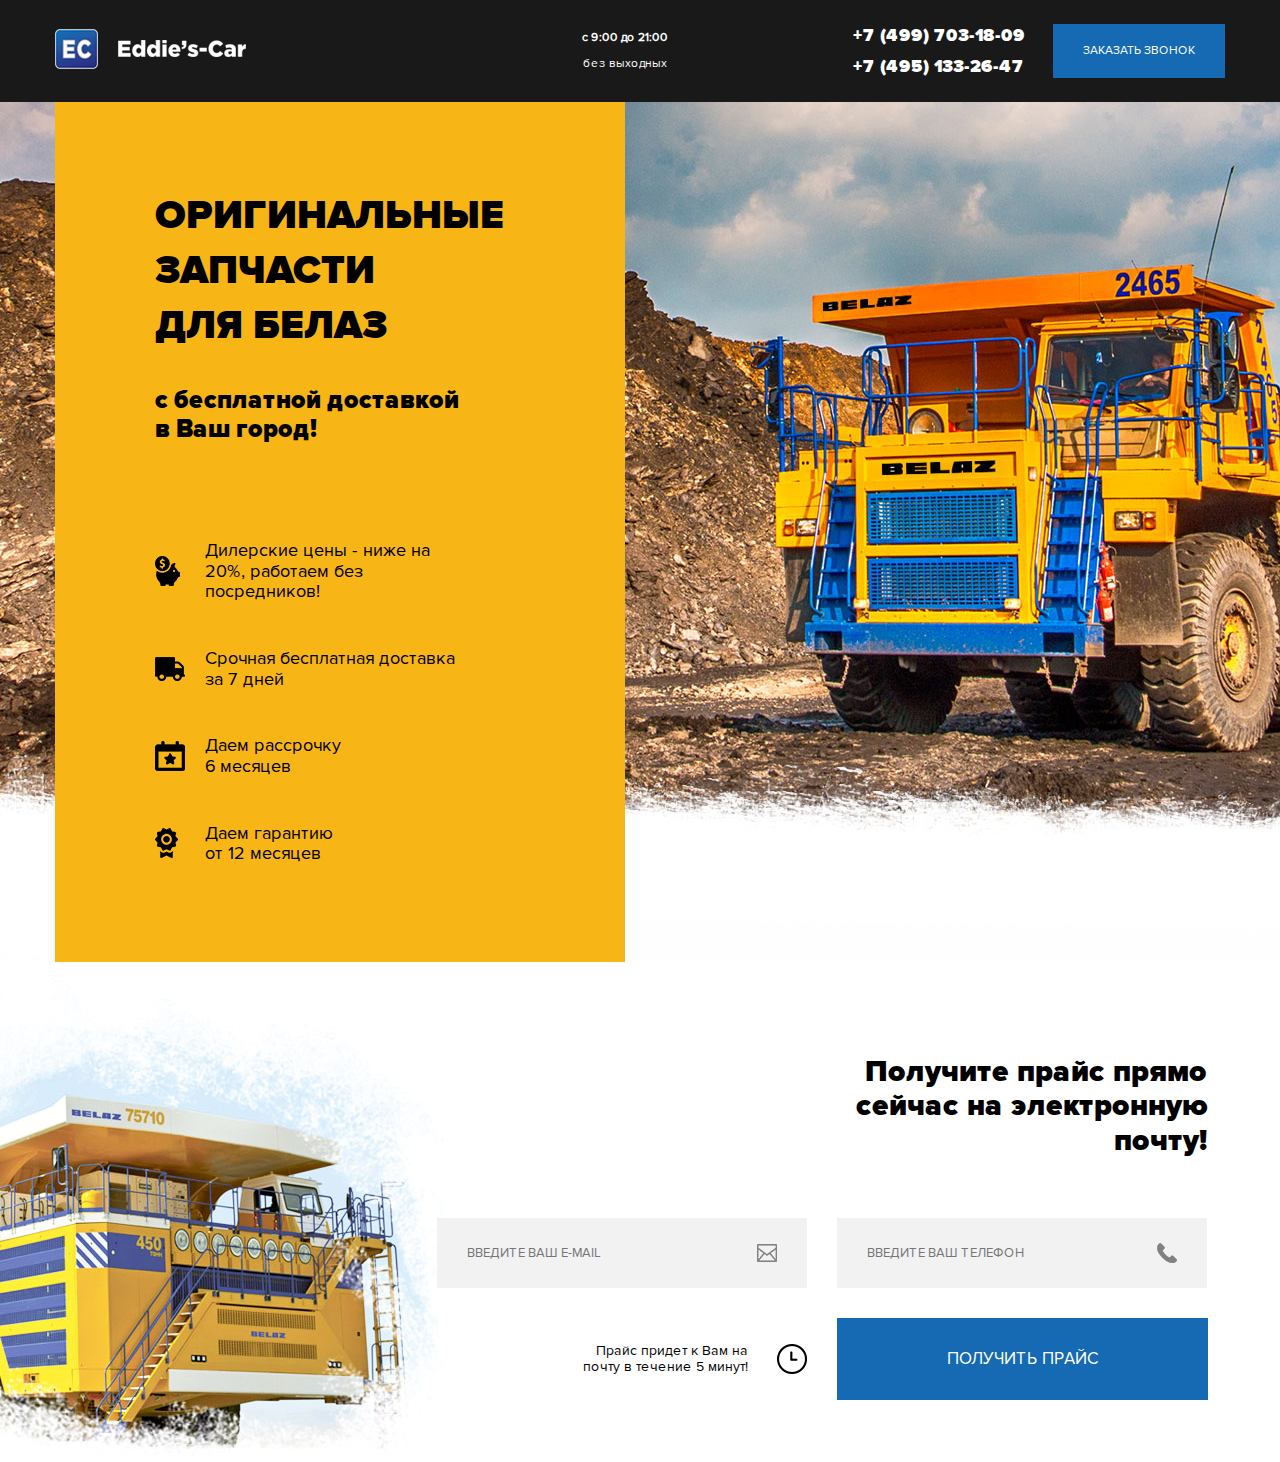
<file: src/index.html>
<!DOCTYPE html>
<html lang="ru">
<head>
    <meta charset="UTF-8">
    <meta name="viewport" content="width=device-width, initial-scale=1.0">
    <meta http-equiv="X-UA-Compatible" content="ie=edge">
    <title>Оригинальные запчасти для Белаз</title>
    <link rel="stylesheet" href="css/normalize.css">
    <link rel="stylesheet" href="css/style.css">
</head>
<body>
    <nav class="navbar">
        <div class="container">
            <div class="navbar-block">
                <div class="navbar__logo">
                    <img src="img/logo.png" alt="Логотип">
                </div>
                <!-- /.navbar__logo -->
                <div class="navbar__info">
                    <div class="navbar__contacts">
                        <div class="navbar__mode">
                            <span class="navbar__time">c 9:00 до 21:00</span>
                            <span class="navbar__days">без выходных</span>
                        </div>
                        <div class="navbar__phone">
                            <a href="tel:+7(499)703-18-09" class="navbar__first-tel">+7 (499) 703-18-09</a>
                            <a href="tel:+7(495)133-26-47" class="navbar__second-tel">+7 (495) 133-26-47</a>
                        </div>
                        
                    </div>
                    <!-- /.navbar__contacts -->
                    <button class="button navbar__button">Заказать звонок</button> <!-- /.button navbar__button -->
                </div>
                <!-- /.navbar__info -->
            </div>
            <!-- /.navbar-block -->
        </div>
        <!-- /.container -->
    </nav>
    <!-- /.navbar -->

    <main>
        <section class="hero">
            <div class="container">
                <div class="hero-block">
                    <div class="hero-text">
                        <h1 class="hero-text__title">Оригинальные запчасти<br>для Белаз</h1>
                        <span class="hero-text__subtitle">с бесплатной доставкой<br>в Ваш город!</span>
                        <ul class="hero-list">
                            <li class="hero-list__item">
                                <div class="hero-list__image">
                                    <img src="img/hero/piggy-bank.png" alt="Дилерские цены">
                                </div>
                                <span class="hero-list__text">Дилерские цены - ниже на 20%, работаем без посредников!</span>
                            </li>
                            <li class="hero-list__item">
                                <div class="hero-list__image">
                                    <img src="img/hero/delivery-truck.png" alt="Бесплатная доставка">
                                </div>
                                <span class="hero-list__text">Срочная бесплатная доставка за 7 дней</span>
                            </li>
                            <li class="hero-list__item">
                                <div class="hero-list__image">
                                    <img src="img/hero/calendar.png" alt="Рассрочка">
                                </div>
                                <span class="hero-list__text">Даем рассрочку<br>6 месяцев</span>
                            </li>
                            <li class="hero-list__item">
                                <div class="hero-list__image">
                                    <img src="img/hero/medal.png" alt="Гарантия">
                                </div>
                                <span class="hero-list__text">Даем гарантию<br>от 12 месяцев</span>
                            </li>
                        </ul>
                    </div>
                    <!-- /.hero-text -->                    
                </div>
                <!-- /.hero-block -->
            </div>
            <!-- /.container -->
        </section>
        <!-- /.hero -->

        <section class="price section">
            <div class="container">
                <div class="price-block">
                    <h2 class="section-title price__title">Получите прайс прямо сейчас на электронную почту!</h2>
                    <!-- /.section-title -->
                    <form action="#" class="form price__form">
                        <input type="text" class="input price__input" placeholder="Введите ваш e-mail">
                        <input type="tel" class="input price__input" placeholder="Введите ваш телефон">
                    </form>
                    <!-- /.form price__form -->
                    <div class="price__info-block">
                        <span class="price__info">Прайс придет к Вам на почту в течение 5 минут!</span>
                        <img src="img/price/clock.png" alt="Часы">
                        <button class="button price__button">Получить прайс</button>
                    </div>
                    <!-- /.price__info-block -->                    
                </div>
                <!-- /.price-block -->
            </div>
            <!-- /.container -->
        </section>
        <!-- /.price -->

    </main>

</body>
</html>
</file>
<file: src/css/style.css>
@charset "UTF-8";
@font-face {
  font-family: 'Proxima Nova Regular';
  src: url("../fonts/ProximaNova/ProximaNova-Regular.eot");
  src: url("../fonts/ProximaNova/ProximaNova-Regular.eot?#iefix") format("embedded-opentype"), url("../fonts/ProximaNova/ProximaNova-Regular.woff") format("woff"), url("../fonts/ProximaNova/ProximaNova-Regular.ttf") format("truetype");
  font-weight: normal;
  font-style: normal;
}

@font-face {
  font-family: 'Proxima Nova Bold';
  src: url("../fonts/ProximaNova/ProximaNova-Bold.eot");
  src: url("../fonts/ProximaNova/ProximaNova-Bold.eot?#iefix") format("embedded-opentype"), url("../fonts/ProximaNova/ProximaNova-Bold.woff") format("woff"), url("../fonts/ProximaNova/ProximaNova-Bold.ttf") format("truetype");
  font-weight: normal;
  font-style: normal;
}

@font-face {
  font-family: 'Proxima Nova Black';
  src: url("../fonts/ProximaNova/ProximaNova-Black.eot");
  src: url("../fonts/ProximaNova/ProximaNova-Black.eot?#iefix") format("embedded-opentype"), url("../fonts/ProximaNova/ProximaNova-Black.woff") format("woff"), url("../fonts/ProximaNova/ProximaNova-Black.ttf") format("truetype");
  font-weight: normal;
  font-style: normal;
}

/* Стили интерфейса */
* {
  -webkit-box-sizing: border-box;
          box-sizing: border-box;
}

body {
  font-family: 'Proxima Nova Regular', sans-serif;
}

img {
  max-width: 100%;
}

.container {
  width: 1170px;
  margin: auto;
}

@media (max-width: 1200px) {
  .container {
    max-width: 760px;
    width: 95%;
  }
}

@media (max-width: 768px) {
  .container {
    max-width: 580px;
    width: 95%;
  }
}

@media (max-width: 320px) {
  .container {
    max-width: 750px;
    width: 95%;
  }
}

.button {
  background-color: #1669b3;
  border: none;
  padding: 20px 30px;
  color: #ffffff;
  font-size: 17px;
  text-transform: uppercase;
}

.button:hover {
  background-color: #1c84e0;
  cursor: pointer;
}

.section {
  padding: 93px 0;
}

.section-title {
  font-size: 36px;
  font-family: 'Proxima Nova Black', sans-serif;
  padding: 0;
  margin: 0;
}

.input {
  background-color: #f2f2f2;
  padding: 30px;
  font-size: 13px;
  text-transform: uppercase;
}

/* Стили для шапки */
.navbar {
  background-color: #191919;
  padding: 24px 0;
}

.navbar-block {
  display: -webkit-box;
  display: -ms-flexbox;
  display: flex;
  -webkit-box-pack: justify;
      -ms-flex-pack: justify;
          justify-content: space-between;
  -webkit-box-align: center;
      -ms-flex-align: center;
          align-items: center;
}

.navbar__info {
  display: -webkit-box;
  display: -ms-flexbox;
  display: flex;
  -webkit-box-align: center;
      -ms-flex-align: center;
          align-items: center;
}

.navbar__contacts {
  display: -webkit-box;
  display: -ms-flexbox;
  display: flex;
  -webkit-box-align: center;
      -ms-flex-align: center;
          align-items: center;
}

.navbar__mode {
  display: -webkit-box;
  display: -ms-flexbox;
  display: flex;
  -webkit-box-orient: vertical;
  -webkit-box-direction: normal;
      -ms-flex-direction: column;
          flex-direction: column;
  text-align: center;
  color: #ffffff;
  font-size: 12px;
}

.navbar__time {
  font-weight: 700;
  padding-bottom: 13px;
}

.navbar__phone {
  display: -webkit-box;
  display: -ms-flexbox;
  display: flex;
  -webkit-box-orient: vertical;
  -webkit-box-direction: normal;
      -ms-flex-direction: column;
          flex-direction: column;
  margin-left: 185px;
  font-family: 'Proxima Nova Black', sans-serif;
}

.navbar__first-tel {
  color: #ffffff;
  font-size: 18px;
  text-decoration: none;
  margin-bottom: 10px;
}

.navbar__second-tel {
  color: #ffffff;
  font-size: 18px;
  text-decoration: none;
}

.navbar__button {
  margin-left: 28px;
  font-size: 12px;
}

@media (max-width: 1200px) {
  .navbar__phone {
    margin-left: 40px;
  }
}

@media (max-width: 768px) {
  .navbar__contacts {
    display: none;
  }
}

@media (max-width: 480px) {
  .navbar__button {
    font-size: 10px;
    padding: 16px 19px;
  }
  .navbar__logo {
    width: 140px;
  }
}

/* Cтили для главного экрана */
.hero {
  background: url("../img/hero/hero-bg.jpg") no-repeat;
  background-position: center center;
}

.hero-text {
  background-color: #f7b516;
  width: 570px;
  height: 860px;
  padding: 59px 100px;
}

.hero-text__title {
  font-family: 'Proxima Nova Black', sans-serif;
  font-size: 40px;
  line-height: 55px;
  text-transform: uppercase;
}

.hero-text__subtitle {
  font-family: 'Proxima Nova Black', sans-serif;
  display: inline-block;
  font-size: 25px;
  padding-top: 7px;
  margin-bottom: 96px;
}

.hero-list {
  margin: 0;
  padding: 0;
}

.hero-list__item {
  display: -webkit-box;
  display: -ms-flexbox;
  display: flex;
  -webkit-box-align: center;
      -ms-flex-align: center;
          align-items: center;
  margin-bottom: 46px;
}

.hero-list__image {
  width: 30px;
  height: 30px;
  display: -webkit-box;
  display: -ms-flexbox;
  display: flex;
  -webkit-box-align: center;
      -ms-flex-align: center;
          align-items: center;
  margin-right: 20px;
}

.hero-list__text {
  max-width: 265px;
  font-size: 18px;
}

@media (max-width: 768px) {
  .hero {
    background: #f7b516;
  }
  .hero-text {
    width: 100%;
    height: 100%;
    padding: 59px 55px;
  }
}

@media (max-width: 480px) {
  .hero-text {
    padding: 50px 30px;
  }
  .hero-text__title {
    font-size: 28px;
    line-height: 43px;
  }
}

/* Cтили для блока price */
.price {
  background: url("../img/price/price-bg.jpg") no-repeat;
  background-position: center;
  height: 500px;
}

.price-block {
  padding-left: 382px;
}

.price__title {
  font-size: 30px;
  text-align: right;
  padding-left: 324px;
  padding-right: 18px;
  padding-bottom: 60px;
}

.price__info {
  display: inline-block;
  width: 187px;
  color: #000000;
  font-size: 14px;
  margin-left: 124px;
  margin-right: 29px;
  text-align: right;
}

.price__input {
  width: 370px;
  height: 70px;
  border: none;
  margin-bottom: 30px;
  background: url("../img/price/call-answer.png") no-repeat;
  background-position: center right 30px;
  background-color: #f2f2f2;
}

.price__input:first-child {
  margin-right: 26px;
  background: url("../img/price/envelope.png") no-repeat;
  background-position: center right 30px;
  background-color: #f2f2f2;
}

.price__button {
  padding: 31px 110px;
  margin-left: 30px;
}

.price__info-block {
  display: -webkit-box;
  display: -ms-flexbox;
  display: flex;
  -webkit-box-align: center;
      -ms-flex-align: center;
          align-items: center;
}

@media (max-width: 1200px) {
  .price-block {
    padding-left: 210px;
  }
  .price__title {
    padding-left: 0;
  }
  .price__info-block {
    -webkit-box-orient: vertical;
    -webkit-box-direction: normal;
        -ms-flex-direction: column;
            flex-direction: column;
  }
  .price__button {
    margin-left: 0;
  }
}
/*# sourceMappingURL=style.css.map */
</file>
